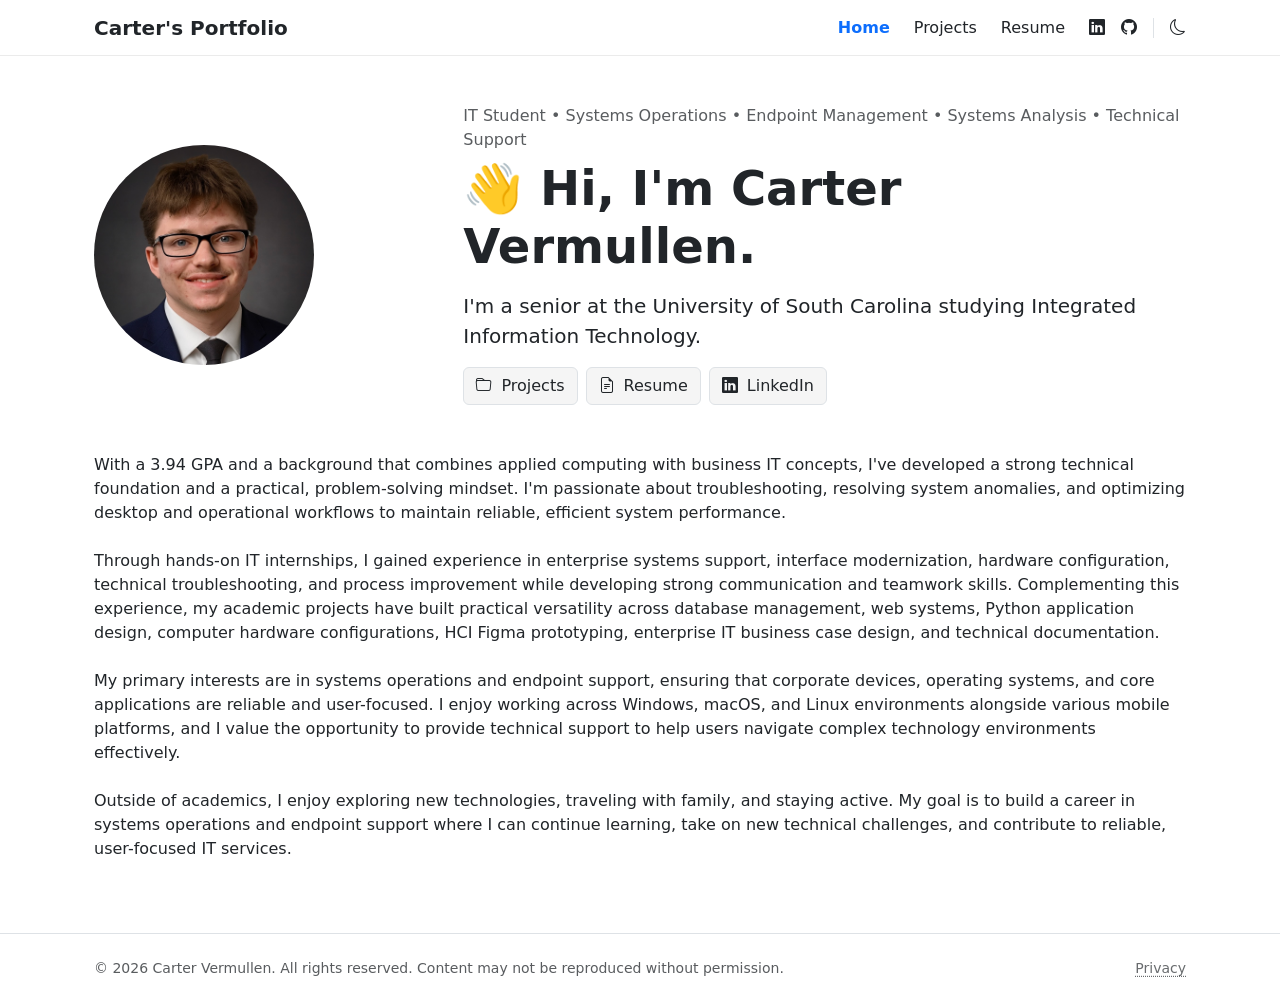
<file: index.html>
<!doctype html>
<html lang="en" data-bs-theme="auto">

<head>
    <meta charset="utf-8">
    <meta name="viewport" content="width=device-width, initial-scale=1">
    <title>Carter Vermullen | Portfolio</title>

    <script src="assets/js/theme-init.js"></script>

    <link href="https://cdn.jsdelivr.net/npm/bootstrap@5.3.8/dist/css/bootstrap.min.css" rel="stylesheet"
        integrity="sha384-sRIl4kxILFvY47J16cr9ZwB07vP4J8+LH7qKQnuqkuIAvNWLzeN8tE5YBujZqJLB" crossorigin="anonymous">
    <link rel="stylesheet" href="https://cdn.jsdelivr.net/npm/bootstrap-icons@1.13.1/font/bootstrap-icons.min.css">
    <link rel="icon" type="image/png" href="assets/img/favicon/favicon.png">
    <link rel="stylesheet" href="assets/css/styles.css">
</head>

<body>
    <nav class="navbar navbar-expand-lg sticky-top site-nav">
        <div class="container px-4">

            <a class="navbar-brand fw-semibold" href="./">Carter's Portfolio</a>

            <button class="navbar-toggler border-0 shadow-none" type="button" data-bs-toggle="collapse"
                data-bs-target="#nav" aria-controls="nav" aria-expanded="false" aria-label="Toggle navigation">
                <span class="toggler-bar top-bar"></span>
                <span class="toggler-bar middle-bar"></span>
                <span class="toggler-bar bottom-bar"></span>
            </button>

            <div class="collapse navbar-collapse" id="nav">
                <ul class="navbar-nav ms-auto align-items-lg-center gap-lg-2">
                    <li class="nav-item">
                        <a class="nav-link active" aria-current="page" href="./">Home</a>
                    </li>

                    <li class="nav-item">
                        <a class="nav-link" href="projects/">Projects</a>
                    </li>

                    <li class="nav-item">
                        <a class="nav-link" href="resume/">Resume</a>
                    </li>
                    <li class="nav-item ms-lg-2">
                        <div class="d-flex align-items-center gap-3">
                            <a class="nav-link px-0 py-2" href="https://www.linkedin.com/in/carter-vermullen"
                                target="_blank" rel="noreferrer">
                                <i class="bi bi-linkedin"></i>
                            </a>

                            <a class="nav-link px-0 py-2" href="https://github.com/vermullc" target="_blank"
                                rel="noreferrer">
                                <i class="bi bi-github"></i>
                            </a>

                            <span class="nav-divider"></span>

                            <a id="themeToggle" class="nav-link px-0 py-2" role="button" aria-label="Toggle theme">
                                <i id="themeIcon" class="bi bi-moon"></i>
                            </a>
                        </div>
                    </li>
                </ul>
            </div>

        </div>
    </nav>

    <main class="container px-4 py-4 py-lg-5">
        <section class="hero row align-items-center g-4 g-lg-3">
            <div class="col-lg-4 text-center text-lg-start mb-4 mb-lg-0">
                <div class="profile-wrap">
                    <img src="assets/img/headshot.png" alt="Portrait of Carter Vermullen" class="profile-photo">
                </div>
            </div>

            <div class="col-lg-8">
                <p class="eyebrow mb-2 text-muted">IT Student • Systems Operations • Endpoint Management • Systems
                    Analysis • Technical Support
                </p>
                <h1 class="display-5 fw-semibold mb-3">👋 Hi, I'm Carter Vermullen.</h1>
                <p class="lead mb-3">
                    I'm a senior at the University of South Carolina studying Integrated Information Technology.
                </p>

                <div class="hero-actions d-flex flex-wrap gap-2">
                    <a href="projects/" class="btn btn-neutral">
                        <i class="bi bi-folder me-1"></i> Projects
                    </a>

                    <a href="resume/" class="btn btn-neutral">
                        <i class="bi bi-file-earmark-text me-1"></i> Resume
                    </a>

                    <a href="https://www.linkedin.com/in/carter-vermullen" target="_blank" rel="noreferrer"
                        class="btn btn-neutral">
                        <i class="bi bi-linkedin me-1"></i> LinkedIn
                    </a>
                </div>
            </div>
        </section>

        <section class="mt-5">
            <div>
                <p class="mb-4">
                    With a 3.94 GPA and a background that combines applied computing with business IT concepts, I've
                    developed a strong technical foundation and a practical, problem-solving mindset. I'm passionate
                    about troubleshooting, resolving system anomalies, and optimizing desktop and operational workflows
                    to maintain reliable, efficient system performance.
                </p>

                <p class="mb-4">
                    Through hands-on IT internships, I gained experience in enterprise systems support, interface
                    modernization, hardware configuration, technical troubleshooting, and process improvement while
                    developing strong communication and teamwork skills. Complementing this experience, my academic
                    projects have built practical versatility across database management, web systems, Python
                    application design, computer hardware configurations, HCI Figma prototyping, enterprise IT business
                    case design, and technical documentation.
                </p>

                <p class="mb-4">
                    My primary interests are in systems operations and endpoint support, ensuring that corporate
                    devices, operating systems, and core applications are reliable and user-focused. I enjoy working
                    across Windows, macOS, and Linux environments alongside various mobile platforms, and I value the
                    opportunity to provide technical support to help users navigate complex technology environments
                    effectively.
                </p>

                <p class="mb-4">
                    Outside of academics, I enjoy exploring new technologies, traveling with family, and staying active.
                    My goal is to build a career in systems operations and endpoint support where I can continue
                    learning, take on new technical challenges, and contribute to reliable, user-focused IT services.
                </p>
        </section>
    </main>

    <footer class="py-4 border-top">
        <div class="container px-4">
            <div class="d-flex flex-column flex-md-row justify-content-between gap-2">
                <small class="text-muted">
                    © 2026 Carter Vermullen. All rights reserved. Content may not be reproduced without permission.
                </small>

                <small>
                    <a href="privacy/" class="footer-link">Privacy</a>
                </small>
            </div>
        </div>
    </footer>

    <script src="https://cdn.jsdelivr.net/npm/bootstrap@5.3.8/dist/js/bootstrap.bundle.min.js"
        integrity="sha384-FKyoEForCGlyvwx9Hj09JcYn3nv7wiPVlz7YYwJrWVcXK/BmnVDxM+D2scQbITxI"
        crossorigin="anonymous"></script>

    <script src="assets/js/theme-toggle.js"></script>
    <script src="assets/js/nav-blur.js"></script>
    <script src="assets/js/analytics.js"></script>
</body>

</html>
</file>
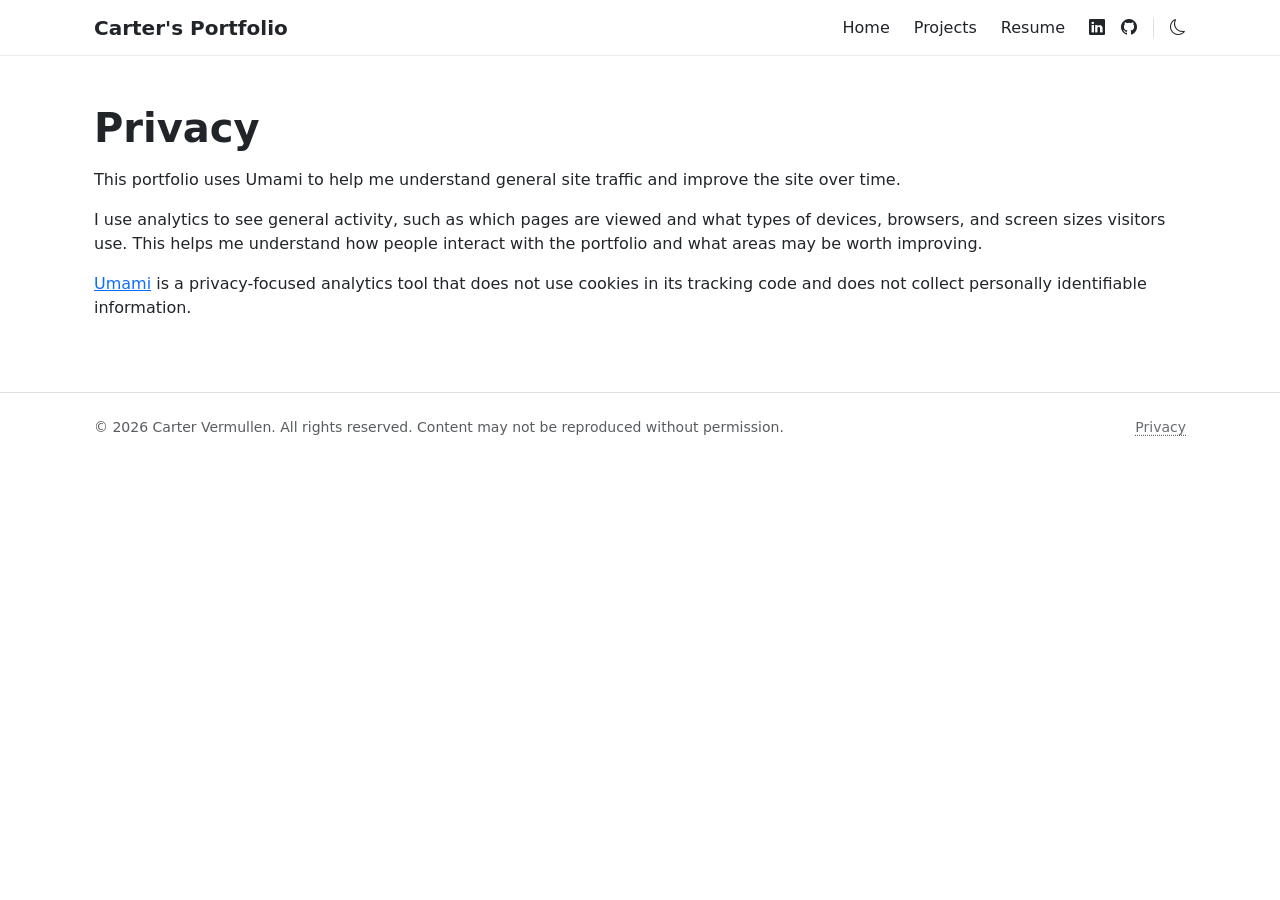
<file: privacy/index.html>
<!doctype html>
<html lang="en" data-bs-theme="auto">

<head>
    <meta charset="utf-8">
    <meta name="viewport" content="width=device-width, initial-scale=1">
    <title>Privacy | Carter Vermullen</title>

    <script src="../assets/js/theme-init.js"></script>

    <link href="https://cdn.jsdelivr.net/npm/bootstrap@5.3.8/dist/css/bootstrap.min.css" rel="stylesheet"
        integrity="sha384-sRIl4kxILFvY47J16cr9ZwB07vP4J8+LH7qKQnuqkuIAvNWLzeN8tE5YBujZqJLB" crossorigin="anonymous">
    <link rel="stylesheet" href="https://cdn.jsdelivr.net/npm/bootstrap-icons@1.13.1/font/bootstrap-icons.min.css">
    <link rel="icon" type="image/png" href="../assets/img/favicon/favicon.png">
    <link rel="stylesheet" href="../assets/css/styles.css">
</head>

<body>
    <nav class="navbar navbar-expand-lg sticky-top site-nav">
        <div class="container px-4">
            <a class="navbar-brand fw-semibold" href="../">Carter's Portfolio</a>

            <button class="navbar-toggler border-0 shadow-none" type="button" data-bs-toggle="collapse"
                data-bs-target="#nav" aria-controls="nav" aria-expanded="false" aria-label="Toggle navigation">
                <span class="toggler-bar top-bar"></span>
                <span class="toggler-bar middle-bar"></span>
                <span class="toggler-bar bottom-bar"></span>
            </button>

            <div class="collapse navbar-collapse" id="nav">
                <ul class="navbar-nav ms-auto align-items-lg-center gap-lg-2">
                    <li class="nav-item">
                        <a class="nav-link" href="../">Home</a>
                    </li>

                    <li class="nav-item">
                        <a class="nav-link" href="../projects/">Projects</a>
                    </li>

                    <li class="nav-item">
                        <a class="nav-link" href="../resume/">Resume</a>
                    </li>

                    <li class="nav-item ms-lg-2">
                        <div class="d-flex align-items-center gap-3">
                            <a class="nav-link px-0 py-2" href="https://www.linkedin.com/in/carter-vermullen"
                                target="_blank" rel="noreferrer">
                                <i class="bi bi-linkedin"></i>
                            </a>

                            <a class="nav-link px-0 py-2" href="https://github.com/vermullc" target="_blank"
                                rel="noreferrer">
                                <i class="bi bi-github"></i>
                            </a>

                            <span class="nav-divider"></span>

                            <a id="themeToggle" class="nav-link px-0 py-2" role="button" aria-label="Toggle theme">
                                <i id="themeIcon" class="bi bi-moon"></i>
                            </a>
                        </div>
                    </li>
                </ul>
            </div>
        </div>
    </nav>

    <main class="container px-4 py-4 py-lg-5">
        <section>
            <h1 class="display-6 fw-semibold mb-3">Privacy</h1>

            <p>
                This portfolio uses Umami to help me understand general site traffic and improve the site
                over time.
            </p>

            <p>
                I use analytics to see general activity, such as which pages are viewed and what types of devices,
                browsers, and screen sizes visitors use. This helps me understand how people interact with the
                portfolio and what areas may be worth improving.
            </p>

            <p class="mb-4">
                <a href="https://umami.is/" target="_blank" rel="noreferrer">Umami</a> is a privacy-focused analytics
                tool that does not use cookies in its tracking code and does not collect personally identifiable
                information.
            </p>
        </section>
    </main>

    <footer class="py-4 border-top">
        <div class="container px-4">
            <div class="d-flex flex-column flex-md-row justify-content-between gap-2">
                <small class="text-muted">
                    © 2026 Carter Vermullen. All rights reserved. Content may not be reproduced without permission.
                </small>

                <small>
                    <a href="./" class="footer-link">Privacy</a>
                </small>
            </div>
        </div>
    </footer>

    <script src="https://cdn.jsdelivr.net/npm/bootstrap@5.3.8/dist/js/bootstrap.bundle.min.js"
        integrity="sha384-FKyoEForCGlyvwx9Hj09JcYn3nv7wiPVlz7YYwJrWVcXK/BmnVDxM+D2scQbITxI"
        crossorigin="anonymous"></script>
    <script src="../assets/js/theme-toggle.js"></script>
    <script src="../assets/js/nav-blur.js"></script>
    <script src="../assets/js/analytics.js"></script>
</body>

</html>
</file>
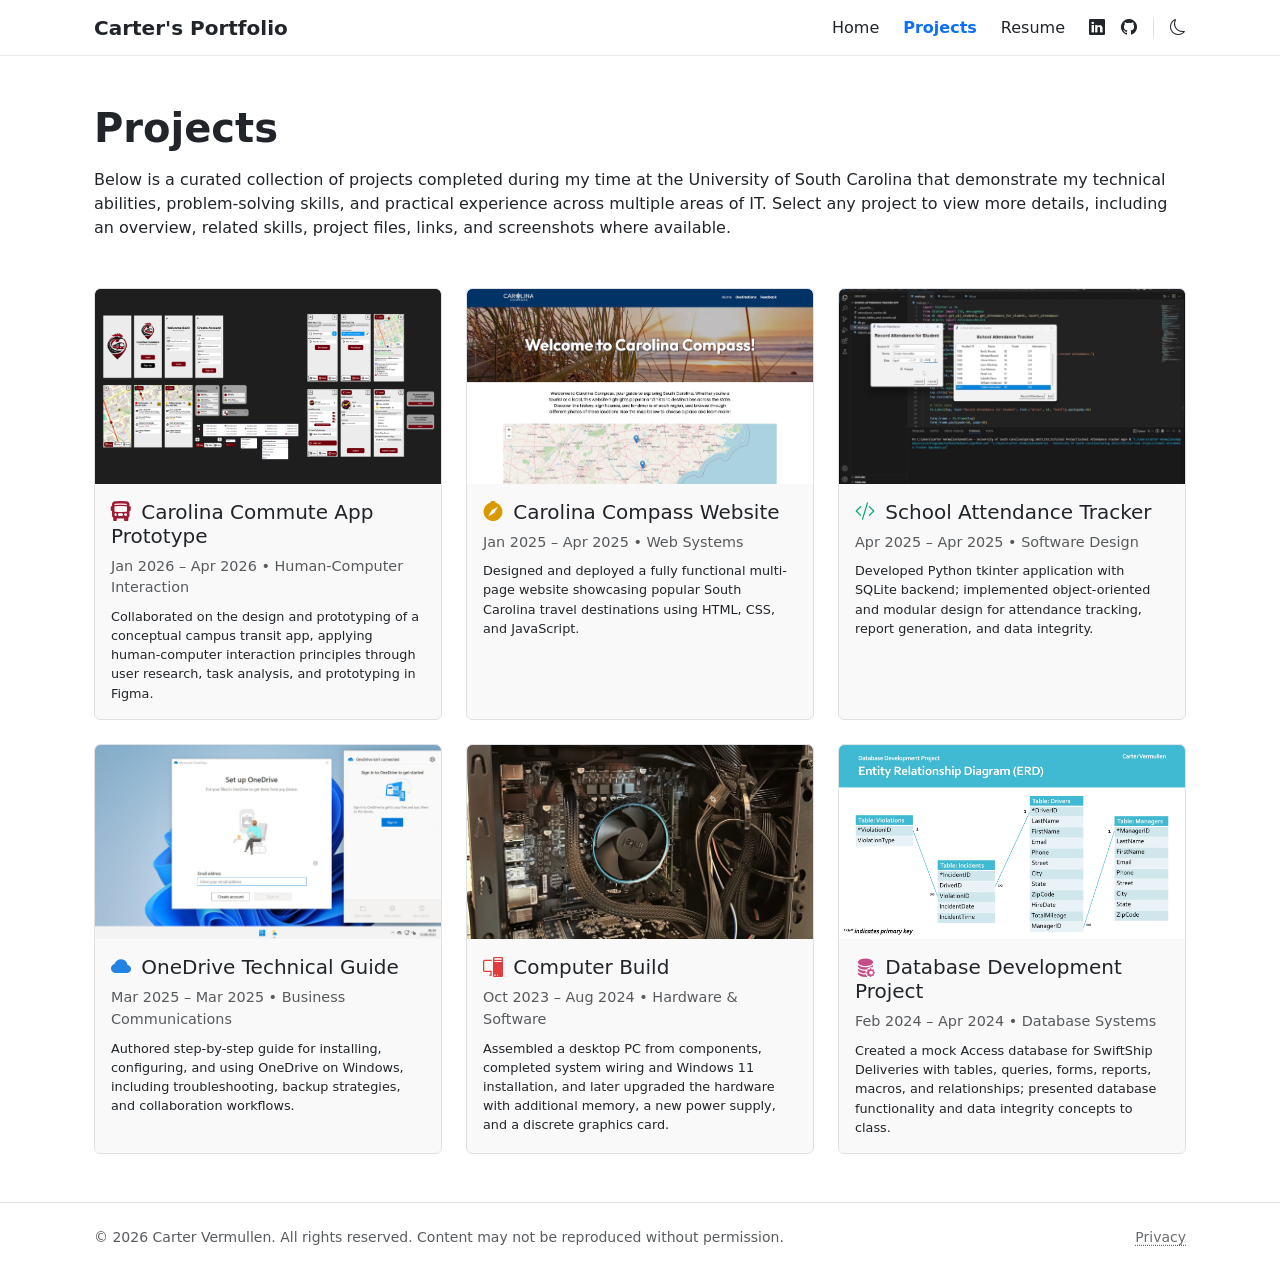
<file: projects/index.html>
<!doctype html>
<html lang="en" data-bs-theme="auto">

<head>
    <meta charset="utf-8">
    <meta name="viewport" content="width=device-width, initial-scale=1">
    <title>Projects | Carter Vermullen</title>

    <script src="../assets/js/theme-init.js"></script>

    <link href="https://cdn.jsdelivr.net/npm/bootstrap@5.3.8/dist/css/bootstrap.min.css" rel="stylesheet"
        integrity="sha384-sRIl4kxILFvY47J16cr9ZwB07vP4J8+LH7qKQnuqkuIAvNWLzeN8tE5YBujZqJLB" crossorigin="anonymous">
    <link rel="stylesheet" href="https://cdn.jsdelivr.net/npm/bootstrap-icons@1.13.1/font/bootstrap-icons.min.css">
    <link rel="icon" type="image/png" href="../assets/img/favicon/favicon.png">
    <link rel="stylesheet" href="../assets/css/styles.css">
</head>

<body>
    <nav class="navbar navbar-expand-lg sticky-top site-nav">
        <div class="container px-4">
            <a class="navbar-brand fw-semibold" href="../">Carter's Portfolio</a>

            <button class="navbar-toggler border-0 shadow-none" type="button" data-bs-toggle="collapse"
                data-bs-target="#nav" aria-controls="nav" aria-expanded="false" aria-label="Toggle navigation">
                <span class="toggler-bar top-bar"></span>
                <span class="toggler-bar middle-bar"></span>
                <span class="toggler-bar bottom-bar"></span>
            </button>

            <div class="collapse navbar-collapse" id="nav">
                <ul class="navbar-nav ms-auto align-items-lg-center gap-lg-2">
                    <li class="nav-item">
                        <a class="nav-link" href="../">Home</a>
                    </li>

                    <li class="nav-item">
                        <a class="nav-link active" aria-current="page" href="./">Projects</a>
                    </li>

                    <li class="nav-item">
                        <a class="nav-link" href="../resume/">Resume</a>
                    </li>
                    <li class="nav-item ms-lg-2">
                        <div class="d-flex align-items-center gap-3">
                            <a class="nav-link px-0 py-2" href="https://www.linkedin.com/in/carter-vermullen"
                                target="_blank" rel="noreferrer">
                                <i class="bi bi-linkedin"></i>
                            </a>

                            <a class="nav-link px-0 py-2" href="https://github.com/vermullc" target="_blank"
                                rel="noreferrer">
                                <i class="bi bi-github"></i>
                            </a>

                            <span class="nav-divider"></span>

                            <a id="themeToggle" class="nav-link px-0 py-2" role="button" aria-label="Toggle theme">
                                <i id="themeIcon" class="bi bi-moon"></i>
                            </a>
                        </div>
                    </li>
                </ul>
            </div>
        </div>
    </nav>

    <main class="container px-4 py-4 py-lg-5">
        <section class="mb-5">
            <h1 class="display-6 fw-semibold mb-3">Projects</h1>

            <p class="mb-0">
                Below is a curated collection of projects completed during my time at the University of South Carolina
                that demonstrate my technical abilities, problem-solving skills, and practical experience across
                multiple areas of IT. Select any project to view more details, including an overview, related skills,
                project files, links, and screenshots where available.
            </p>
        </section>

        <section>
            <div class="row g-4 row-cols-1 row-cols-md-2 row-cols-lg-3">

                <div class="col">
                    <a href="carolina-commute-app-prototype/" class="project-card-link">
                        <article class="card h-100 project-card">
                            <img src="../assets/img/project-thumbs/carolina-commute-app-prototype.jpeg"
                                class="card-img-top project-card-img"
                                alt="Carolina Commute High-Fidelity Prototype screenshot">
                            <div class="card-body">
                                <h2 class="h5 card-title mb-2">
                                    <i class="bi bi-bus-front-fill me-1 project-icon"
                                        style="--project-icon-color: #9E1B32; --project-icon-color-dark: #E0435A;"></i>
                                    Carolina Commute App Prototype
                                </h2>
                                <p class="project-meta mb-2">Jan 2026 – Apr 2026 • Human-Computer Interaction</p>
                                <p class="card-text mb-0">
                                    Collaborated on the design and prototyping of a conceptual campus transit app,
                                    applying human-computer interaction principles through user research, task analysis,
                                    and prototyping in Figma.
                                </p>
                            </div>
                        </article>
                    </a>
                </div>

                <div class="col">
                    <a href="carolina-compass-website/" class="project-card-link">
                        <article class="card h-100 project-card">
                            <img src="../assets/img/project-thumbs/carolina-compass-website.jpeg"
                                class="card-img-top project-card-img" alt="Carolina Compass website screenshot">
                            <div class="card-body">
                                <h2 class="h5 card-title mb-2">
                                    <i class="bi bi-compass-fill me-1 project-icon"
                                        style="--project-icon-color: #D99A00; --project-icon-color-dark: #F5B841;"></i>
                                    Carolina Compass Website
                                </h2>
                                <p class="project-meta mb-2">Jan 2025 – Apr 2025 • Web Systems</p>
                                <p class="card-text mb-0">
                                    Designed and deployed a fully functional multi-page website showcasing popular South
                                    Carolina travel destinations using HTML, CSS, and JavaScript.
                                </p>
                            </div>
                        </article>
                    </a>
                </div>

                <div class="col">
                    <a href="school-attendance-tracker/" class="project-card-link">
                        <article class="card h-100 project-card">
                            <img src="../assets/img/project-thumbs/school-attendance-tracker.jpeg"
                                class="card-img-top project-card-img"
                                alt="School attendance tracker application screenshot">
                            <div class="card-body">
                                <h2 class="h5 card-title mb-2">
                                    <i class="bi bi-code-slash me-1 project-icon"
                                        style="--project-icon-color: #00A86B; --project-icon-color-dark: #19C37D;"></i>
                                    School Attendance Tracker
                                </h2>
                                <p class="project-meta mb-2">Apr 2025 – Apr 2025 • Software Design</p>
                                <p class="card-text mb-0">
                                    Developed Python tkinter application with SQLite backend; implemented
                                    object-oriented and modular design for attendance tracking, report generation, and
                                    data integrity.
                                </p>
                            </div>
                        </article>
                    </a>
                </div>

                <div class="col">
                    <a href="onedrive-technical-guide/" class="project-card-link">
                        <article class="card h-100 project-card">
                            <img src="../assets/img/project-thumbs/onedrive-technical-guide.jpeg"
                                class="card-img-top project-card-img" alt="OneDrive technical guide screenshot">
                            <div class="card-body">
                                <h2 class="h5 card-title mb-2">
                                    <i class="bi bi-cloud-fill me-1 project-icon"
                                        style="--project-icon-color: #2383E2; --project-icon-color-dark: #4EA3F1;"></i>
                                    OneDrive Technical Guide
                                </h2>
                                <p class="project-meta mb-2">Mar 2025 – Mar 2025 • Business Communications</p>
                                <p class="card-text mb-0">
                                    Authored step-by-step guide for installing, configuring, and using OneDrive on
                                    Windows, including troubleshooting, backup strategies, and collaboration workflows.
                                </p>
                            </div>
                        </article>
                    </a>
                </div>

                <div class="col">
                    <a href="computer-build/" class="project-card-link">
                        <article class="card h-100 project-card">
                            <img src="../assets/img/project-thumbs/computer-build.jpeg"
                                class="card-img-top project-card-img" alt="Computer build photo">
                            <div class="card-body">
                                <h2 class="h5 card-title mb-2">
                                    <i class="bi bi-pc-display me-1 project-icon"
                                        style="--project-icon-color: #E03E3E; --project-icon-color-dark: #FF6B6B;"></i>
                                    Computer Build
                                </h2>
                                <p class="project-meta mb-2">Oct 2023 – Aug 2024 • Hardware &amp; Software</p>
                                <p class="card-text mb-0">
                                    Assembled a desktop PC from components, completed system wiring and Windows 11
                                    installation, and later upgraded the hardware with additional memory, a new power
                                    supply, and a discrete graphics card.
                                </p>
                            </div>
                        </article>
                    </a>
                </div>

                <div class="col">
                    <a href="database-development-project/" class="project-card-link">
                        <article class="card h-100 project-card">
                            <img src="../assets/img/project-thumbs/database-development-project.jpeg"
                                class="card-img-top project-card-img" alt="Database development project ERD screenshot">
                            <div class="card-body">
                                <h2 class="h5 card-title mb-2">
                                    <i class="bi bi-database-fill-gear me-1 project-icon"
                                        style="--project-icon-color: #C84C8A; --project-icon-color-dark: #E255A1;"></i>
                                    Database Development Project
                                </h2>
                                <p class="project-meta mb-2">Feb 2024 – Apr 2024 • Database Systems</p>
                                <p class="card-text mb-0">
                                    Created a mock Access database for SwiftShip Deliveries with tables, queries, forms,
                                    reports, macros, and relationships; presented database functionality and data
                                    integrity concepts to class.
                                </p>
                            </div>
                        </article>
                    </a>
                </div>

            </div>
        </section>
    </main>

    <footer class="py-4 border-top">
        <div class="container px-4">
            <div class="d-flex flex-column flex-md-row justify-content-between gap-2">
                <small class="text-muted">
                    © 2026 Carter Vermullen. All rights reserved. Content may not be reproduced without permission.
                </small>

                <small>
                    <a href="../privacy/" class="footer-link">Privacy</a>
                </small>
            </div>
        </div>
    </footer>

    <script src="https://cdn.jsdelivr.net/npm/bootstrap@5.3.8/dist/js/bootstrap.bundle.min.js"
        integrity="sha384-FKyoEForCGlyvwx9Hj09JcYn3nv7wiPVlz7YYwJrWVcXK/BmnVDxM+D2scQbITxI"
        crossorigin="anonymous"></script>

    <script src="../assets/js/theme-toggle.js"></script>
    <script src="../assets/js/nav-blur.js"></script>
    <script src="../assets/js/analytics.js"></script>
</body>

</html>
</file>
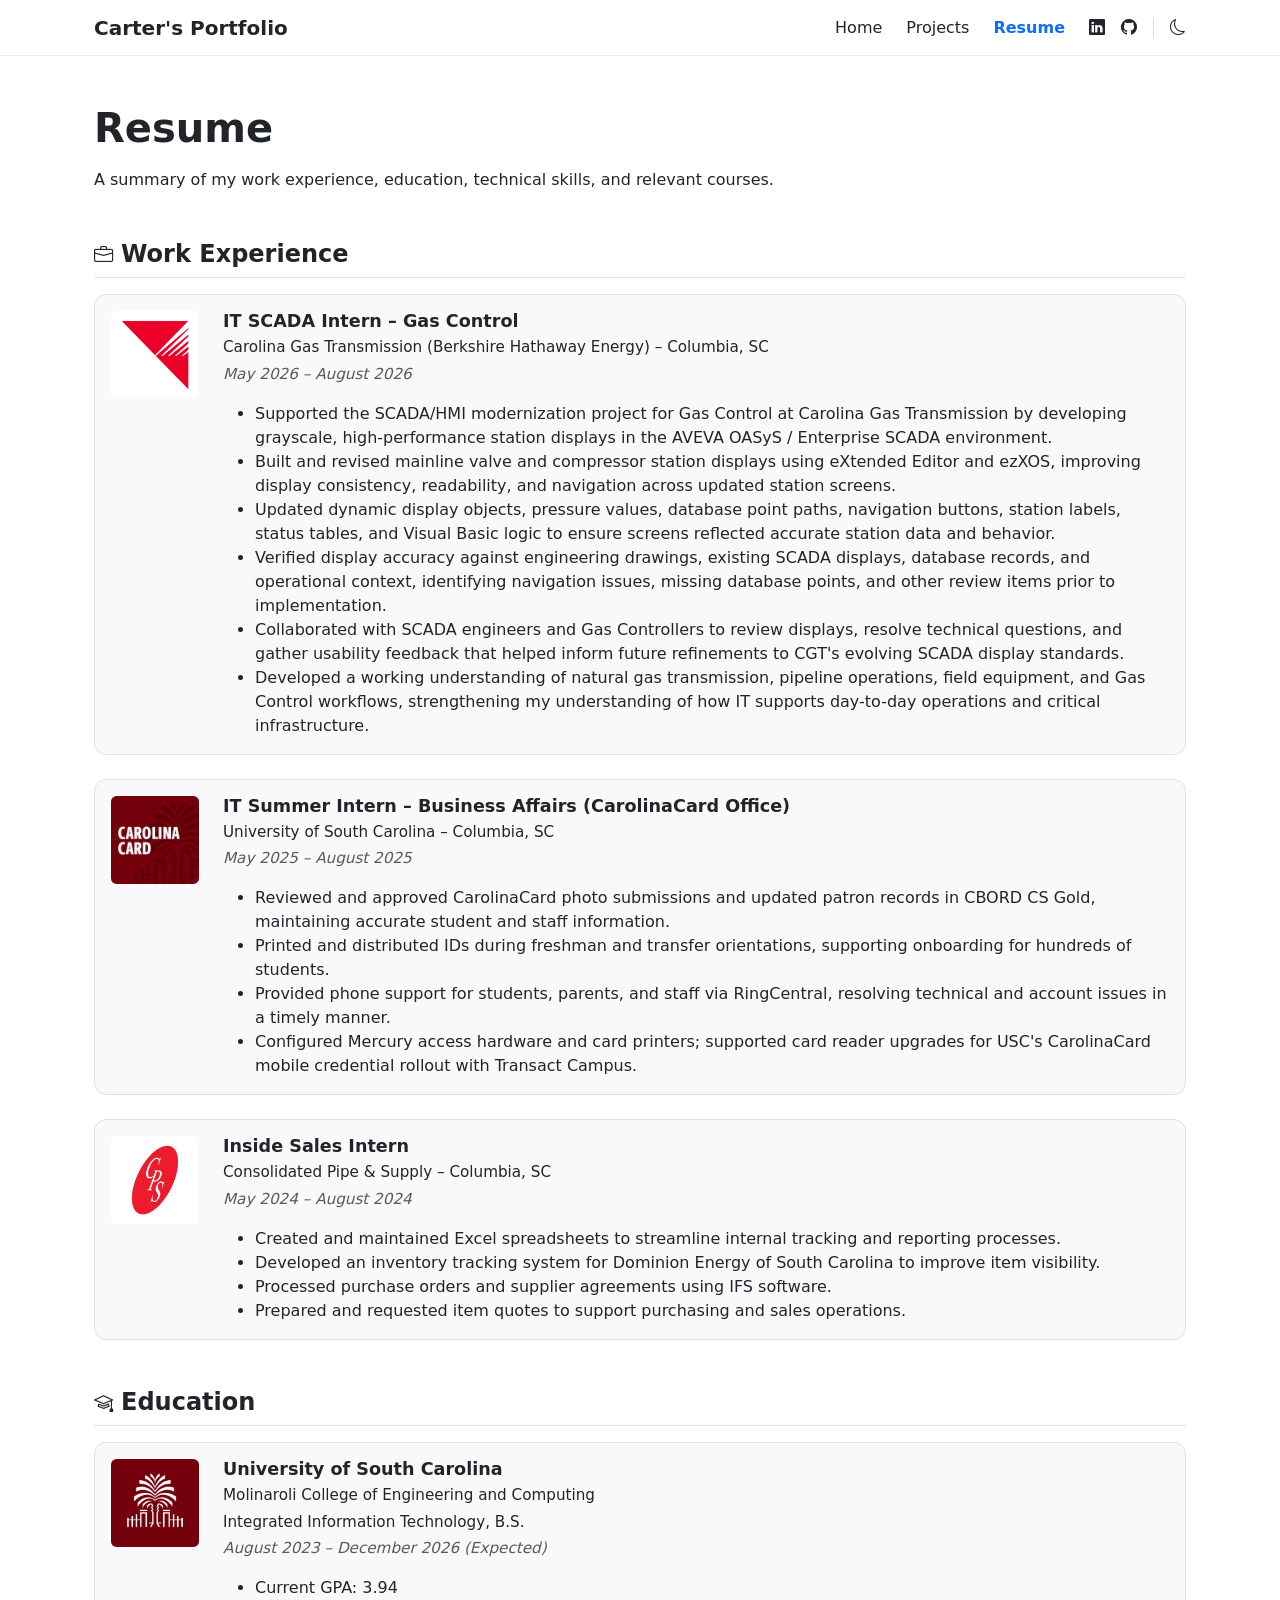
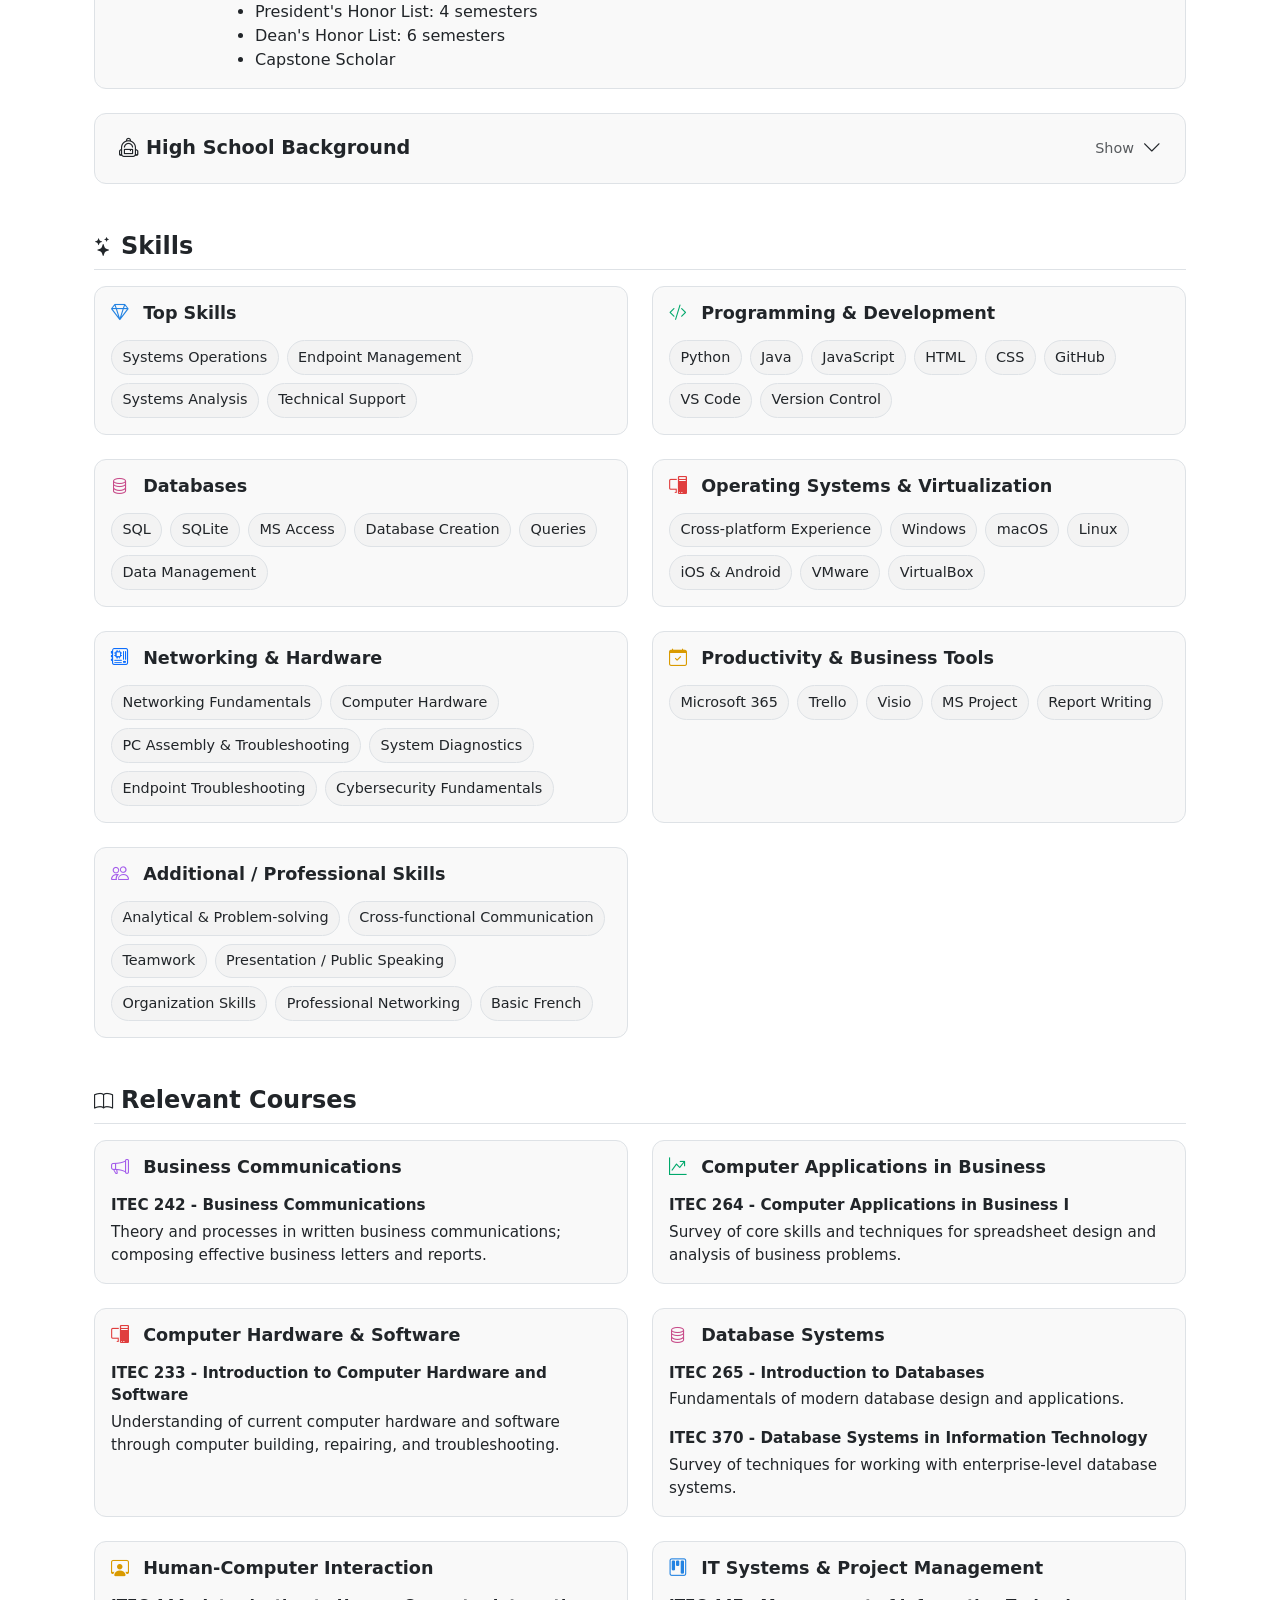
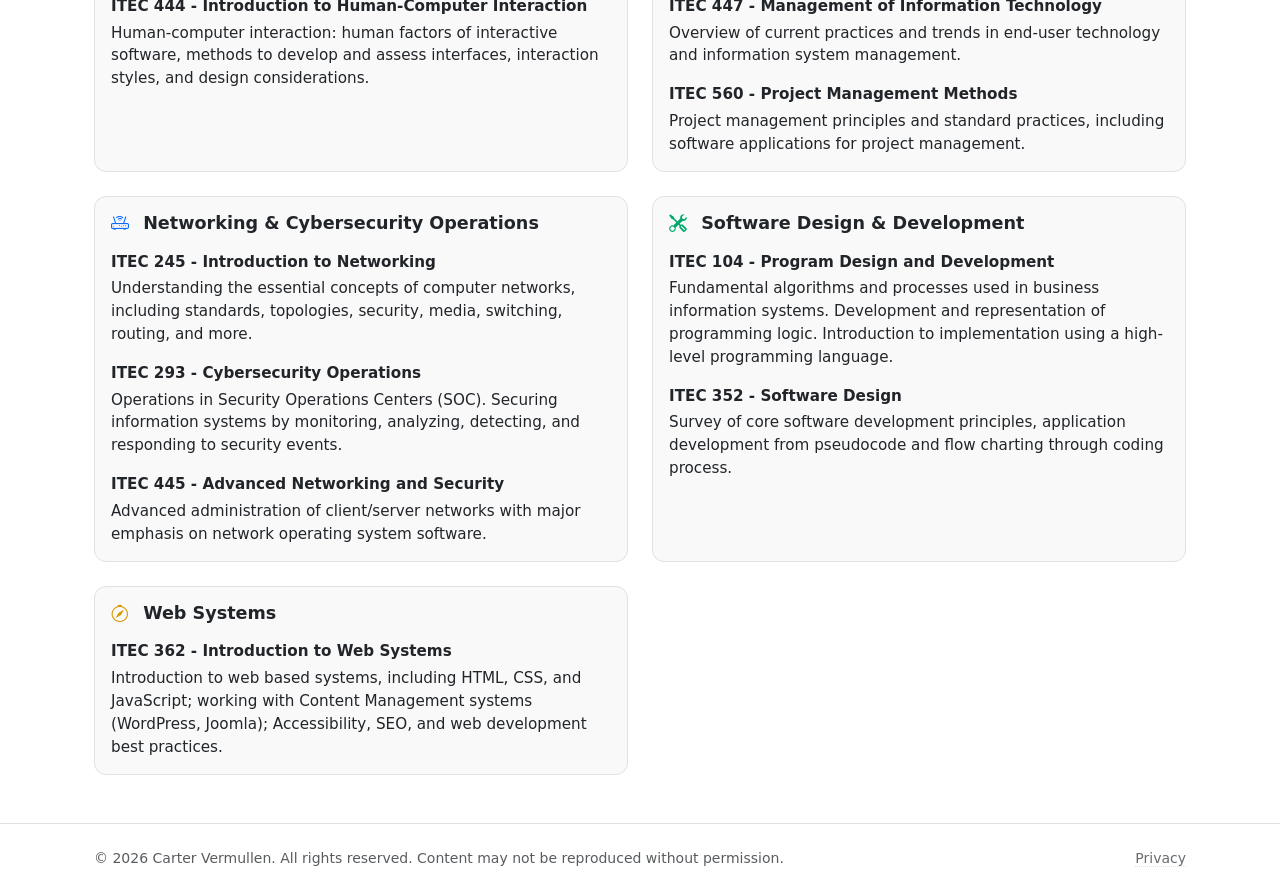
<file: resume/index.html>
<!doctype html>
<html lang="en" data-bs-theme="auto">

<head>
    <meta charset="utf-8">
    <meta name="viewport" content="width=device-width, initial-scale=1">
    <title>Resume | Carter Vermullen</title>

    <script src="../assets/js/theme-init.js"></script>

    <link href="https://cdn.jsdelivr.net/npm/bootstrap@5.3.8/dist/css/bootstrap.min.css" rel="stylesheet"
        integrity="sha384-sRIl4kxILFvY47J16cr9ZwB07vP4J8+LH7qKQnuqkuIAvNWLzeN8tE5YBujZqJLB" crossorigin="anonymous">
    <link rel="stylesheet" href="https://cdn.jsdelivr.net/npm/bootstrap-icons@1.13.1/font/bootstrap-icons.min.css">
    <link rel="icon" type="image/png" href="../assets/img/favicon/favicon.png">
    <link rel="stylesheet" href="../assets/css/styles.css">
</head>

<body class="resume-page">
    <nav class="navbar navbar-expand-lg sticky-top site-nav">
        <div class="container px-4">
            <a class="navbar-brand fw-semibold" href="../">Carter's Portfolio</a>

            <button class="navbar-toggler border-0 shadow-none" type="button" data-bs-toggle="collapse"
                data-bs-target="#nav" aria-controls="nav" aria-expanded="false" aria-label="Toggle navigation">
                <span class="toggler-bar top-bar"></span>
                <span class="toggler-bar middle-bar"></span>
                <span class="toggler-bar bottom-bar"></span>
            </button>

            <div class="collapse navbar-collapse" id="nav">
                <ul class="navbar-nav ms-auto align-items-lg-center gap-lg-2">
                    <li class="nav-item">
                        <a class="nav-link" href="../">Home</a>
                    </li>

                    <li class="nav-item">
                        <a class="nav-link" href="../projects/">Projects</a>
                    </li>

                    <li class="nav-item">
                        <a class="nav-link active" aria-current="page" href="./">Resume</a>
                    </li>

                    <li class="nav-item ms-lg-2">
                        <div class="d-flex align-items-center gap-3">
                            <a class="nav-link px-0 py-2" href="https://www.linkedin.com/in/carter-vermullen"
                                target="_blank" rel="noreferrer">
                                <i class="bi bi-linkedin"></i>
                            </a>

                            <a class="nav-link px-0 py-2" href="https://github.com/vermullc" target="_blank"
                                rel="noreferrer">
                                <i class="bi bi-github"></i>
                            </a>

                            <span class="nav-divider"></span>

                            <a id="themeToggle" class="nav-link px-0 py-2" role="button" aria-label="Toggle theme">
                                <i id="themeIcon" class="bi bi-moon"></i>
                            </a>
                        </div>
                    </li>
                </ul>
            </div>
        </div>
    </nav>

    <main class="container px-4 py-4 py-lg-5">
        <section class="mb-5">
            <h1 class="display-6 fw-semibold mb-3">Resume</h1>

            <p class="mb-0">
                A summary of my work experience, education, technical skills, and relevant courses.
            </p>
        </section>

        <section class="project-section">
            <h2><i class="bi bi-briefcase me-2 section-heading-icon"></i>Work Experience</h2>

            <div class="project-media-card mb-4">
                <div class="row g-4 align-items-start">
                    <div class="col-md-auto">
                        <img src="../assets/img/resume/cgt-logomark.png" alt="Carolina Gas Transmission logo"
                            class="resume-logo">
                    </div>

                    <div class="col">
                        <h3 class="h5 fw-semibold mb-1">IT SCADA Intern – Gas Control</h3>
                        <p class="mb-1">Carolina Gas Transmission (Berkshire Hathaway Energy) – Columbia, SC</p>
                        <p class="project-meta mb-3 fst-italic">May 2026 – August 2026</p>

                        <ul class="mb-0">
                            <li>
                                Supported the SCADA/HMI modernization project for Gas Control at Carolina Gas
                                Transmission by developing grayscale, high-performance station displays in the AVEVA
                                OASyS / Enterprise SCADA environment.
                            </li>
                            <li>
                                Built and revised mainline valve and compressor station displays using eXtended Editor
                                and ezXOS, improving display consistency, readability, and navigation across updated
                                station screens.
                            </li>
                            <li>
                                Updated dynamic display objects, pressure values, database point paths, navigation
                                buttons, station labels, status tables, and Visual Basic logic to ensure screens
                                reflected accurate station data and behavior.
                            </li>
                            <li>
                                Verified display accuracy against engineering drawings, existing SCADA displays,
                                database records, and operational context, identifying navigation issues, missing
                                database points, and other review items prior to implementation.
                            </li>
                            <li>
                                Collaborated with SCADA engineers and Gas Controllers to review displays, resolve
                                technical questions, and gather usability feedback that helped inform future refinements
                                to CGT's evolving SCADA display standards.
                            </li>
                            <li>
                                Developed a working understanding of natural gas transmission, pipeline operations,
                                field equipment, and Gas Control workflows, strengthening my understanding of how IT
                                supports day-to-day operations and critical infrastructure.
                            </li>
                        </ul>
                    </div>
                </div>
            </div>

            <div class="project-media-card mb-4">
                <div class="row g-4 align-items-start">
                    <div class="col-md-auto">
                        <img src="../assets/img/resume/carolinacard-logo.jpg" alt="CarolinaCard logo"
                            class="resume-logo">
                    </div>

                    <div class="col">
                        <h3 class="h5 fw-semibold mb-1">IT Summer Intern – Business Affairs (CarolinaCard Office)</h3>
                        <p class="mb-1">University of South Carolina – Columbia, SC</p>
                        <p class="project-meta mb-3 fst-italic">May 2025 – August 2025</p>

                        <ul class="mb-0">
                            <li>
                                Reviewed and approved CarolinaCard photo submissions and updated patron records in CBORD
                                CS Gold, maintaining accurate student and staff information.
                            </li>
                            <li>
                                Printed and distributed IDs during freshman and transfer orientations, supporting
                                onboarding for hundreds of students.
                            </li>
                            <li>
                                Provided phone support for students, parents, and staff via RingCentral, resolving
                                technical and account issues in a timely manner.
                            </li>
                            <li>
                                Configured Mercury access hardware and card printers; supported card reader upgrades for
                                USC's CarolinaCard mobile credential rollout with Transact Campus.
                            </li>
                        </ul>
                    </div>
                </div>
            </div>

            <div class="project-media-card">
                <div class="row g-4 align-items-start">
                    <div class="col-md-auto">
                        <img src="../assets/img/resume/cps-logo.png" alt="Consolidated Pipe & Supply logo"
                            class="resume-logo">
                    </div>

                    <div class="col">
                        <h3 class="h5 fw-semibold mb-1">Inside Sales Intern</h3>
                        <p class="mb-1">Consolidated Pipe &amp; Supply – Columbia, SC</p>
                        <p class="project-meta mb-3 fst-italic">May 2024 – August 2024</p>

                        <ul class="mb-0">
                            <li>
                                Created and maintained Excel spreadsheets to streamline internal tracking and reporting
                                processes.
                            </li>
                            <li>
                                Developed an inventory tracking system for Dominion Energy of South Carolina to improve
                                item visibility.
                            </li>
                            <li>
                                Processed purchase orders and supplier agreements using IFS software.
                            </li>
                            <li>
                                Prepared and requested item quotes to support purchasing and sales operations.
                            </li>
                        </ul>
                    </div>
                </div>
            </div>
        </section>

        <section class="project-section">
            <h2><i class="bi bi-mortarboard me-2 section-heading-icon"></i>Education</h2>

            <div class="project-media-card mb-4">
                <div class="row g-4 align-items-start">
                    <div class="col-md-auto">
                        <img src="../assets/img/resume/usc-logo.png" alt="University of South Carolina logo"
                            class="resume-logo">
                    </div>

                    <div class="col">
                        <h3 class="h5 fw-semibold mb-1">University of South Carolina</h3>
                        <p class="mb-1">Molinaroli College of Engineering and Computing</p>
                        <p class="mb-1">Integrated Information Technology, B.S.</p>
                        <p class="project-meta mb-3 fst-italic">August 2023 – December 2026 (Expected)</p>

                        <ul class="mb-0">
                            <li>Current GPA: 3.94</li>
                            <li>President's Honor List: 4 semesters</li>
                            <li>Dean's Honor List: 6 semesters</li>
                            <li>Capstone Scholar</li>
                        </ul>
                    </div>
                </div>
            </div>

            <button class="additional-toggle" type="button" data-bs-toggle="collapse"
                data-bs-target="#additionalBackground" aria-expanded="false" aria-controls="additionalBackground">
                <span><i class="bi bi-backpack2 me-2"></i>High School Background</span>
                <span class="toggle-state">
                    <span class="toggle-label">Show</span>
                    <i class="bi bi-chevron-down"></i>
                </span>
            </button>

            <div class="collapse mt-4" id="additionalBackground">
                <div class="project-media-card mb-4">
                    <div class="row g-4 align-items-start">
                        <div class="col-md-auto">
                            <img src="../assets/img/resume/lhs-logo.png" alt="Lexington High School logo"
                                class="resume-logo">
                        </div>

                        <div class="col">
                            <h3 class="h5 fw-semibold mb-1">Lexington High School</h3>
                            <p class="mb-1">High School Diploma</p>
                            <p class="project-meta mb-3 fst-italic">August 2019 – June 2023</p>

                            <ul class="mb-0">
                                <li>Honors Graduate</li>
                                <li>Career and Technology Education Completer</li>
                                <li>Seals of Distinction: College-Ready, Career-Ready, STEM-Specialization</li>
                                <li>Lexington Technology Center Student of the Month: IT Fundamentals, IBA,
                                    Networking</li>
                                <li>Class Rank: 53/495</li>
                                <li>Weighted GPA: 4.849</li>
                            </ul>
                        </div>
                    </div>
                </div>

                <div class="project-media-card">
                    <div class="row g-4 align-items-start">
                        <div class="col-md-auto">
                            <img src="../assets/img/resume/nhs-logo.jpg" alt="National Honor Society logo"
                                class="resume-logo">
                        </div>

                        <div class="col">
                            <h3 class="h5 fw-semibold mb-1">National Honor Society Member – Lexington High School
                            </h3>
                            <p class="project-meta mb-3 fst-italic">August 2022 – June 2023</p>

                            <p>
                                Contributed over 20 hours of community service through local and school-based
                                initiatives supporting Mission Lexington, Ronald McDonald House, Nancy K. Perry
                                Children's Shelter, and the American Cancer Society. Participated in food and
                                holiday drives, campus beautification projects, and Adopt-A-Highway cleanups.
                                Supported Relay for Life by selling and decorating luminaries to honor cancer
                                survivors and raise funds for research and patient support. Also promoted campus
                                positivity by assembling mood boosters and writing appreciation cards for teachers,
                                demonstrating leadership, compassion, and dedication to community service.
                            </p>

                            <p class="mb-0">
                                As a member of the National Honor Society, recognized by the National Association of
                                Secondary School Principals (NASSP), I upheld the four pillars of scholarship,
                                service, leadership, and character. Being part of NHS strengthened my commitment to
                                academic excellence and inspired me to continue giving back to my community beyond
                                high school through volunteering, donating to those in need, and offering help
                                wherever it's needed.
                            </p>
                        </div>
                    </div>
                </div>
            </div>
        </section>

        <section class="project-section">
            <h2><i class="bi bi-stars me-2 section-heading-icon"></i>Skills</h2>

            <div class="row g-4 row-cols-1 row-cols-lg-2">
                <div class="col">
                    <article class="project-media-card h-100">
                        <h3>
                            <i class="bi bi-gem me-2 resume-card-icon"
                                style="--project-icon-color: #2383E2; --project-icon-color-dark: #4EA3F1;"></i>
                            Top Skills
                        </h3>
                        <div class="d-flex flex-wrap gap-2">
                            <span class="skill-pill">Systems Operations</span>
                            <span class="skill-pill">Endpoint Management</span>
                            <span class="skill-pill">Systems Analysis</span>
                            <span class="skill-pill">Technical Support</span>
                        </div>
                    </article>
                </div>

                <div class="col">
                    <article class="project-media-card h-100">
                        <h3>
                            <i class="bi bi-code-slash me-2 resume-card-icon"
                                style="--project-icon-color: #00A86B; --project-icon-color-dark: #19C37D;"></i>
                            Programming &amp; Development
                        </h3>
                        <div class="d-flex flex-wrap gap-2">
                            <span class="skill-pill">Python</span>
                            <span class="skill-pill">Java</span>
                            <span class="skill-pill">JavaScript</span>
                            <span class="skill-pill">HTML</span>
                            <span class="skill-pill">CSS</span>
                            <span class="skill-pill">GitHub</span>
                            <span class="skill-pill">VS Code</span>
                            <span class="skill-pill">Version Control</span>
                        </div>
                    </article>
                </div>

                <div class="col">
                    <article class="project-media-card h-100">
                        <h3>
                            <i class="bi bi-database me-2 resume-card-icon"
                                style="--project-icon-color: #C84C8A; --project-icon-color-dark: #E255A1;"></i>
                            Databases
                        </h3>
                        <div class="d-flex flex-wrap gap-2">
                            <span class="skill-pill">SQL</span>
                            <span class="skill-pill">SQLite</span>
                            <span class="skill-pill">MS Access</span>
                            <span class="skill-pill">Database Creation</span>
                            <span class="skill-pill">Queries</span>
                            <span class="skill-pill">Data Management</span>
                        </div>
                    </article>
                </div>

                <div class="col">
                    <article class="project-media-card h-100">
                        <h3>
                            <i class="bi bi-pc-display me-2 resume-card-icon"
                                style="--project-icon-color: #E03E3E; --project-icon-color-dark: #FF6B6B;"></i>
                            Operating Systems &amp; Virtualization
                        </h3>
                        <div class="d-flex flex-wrap gap-2">
                            <span class="skill-pill">Cross-platform Experience</span>
                            <span class="skill-pill">Windows</span>
                            <span class="skill-pill">macOS</span>
                            <span class="skill-pill">Linux</span>
                            <span class="skill-pill">iOS &amp; Android</span>
                            <span class="skill-pill">VMware</span>
                            <span class="skill-pill">VirtualBox</span>
                        </div>
                    </article>
                </div>

                <div class="col">
                    <article class="project-media-card h-100">
                        <h3>
                            <i class="bi bi-motherboard me-2 resume-card-icon"
                                style="--project-icon-color: #0d6efd; --project-icon-color-dark: #6ea8fe;"></i>
                            Networking &amp; Hardware
                        </h3>
                        <div class="d-flex flex-wrap gap-2">
                            <span class="skill-pill">Networking Fundamentals</span>
                            <span class="skill-pill">Computer Hardware</span>
                            <span class="skill-pill">PC Assembly &amp; Troubleshooting</span>
                            <span class="skill-pill">System Diagnostics</span>
                            <span class="skill-pill">Endpoint Troubleshooting</span>
                            <span class="skill-pill">Cybersecurity Fundamentals</span>
                        </div>
                    </article>
                </div>

                <div class="col">
                    <article class="project-media-card h-100">
                        <h3>
                            <i class="bi bi-calendar-check me-2 resume-card-icon"
                                style="--project-icon-color: #D99A00; --project-icon-color-dark: #F5B841;"></i>
                            Productivity &amp; Business Tools
                        </h3>
                        <div class="d-flex flex-wrap gap-2">
                            <span class="skill-pill">Microsoft 365</span>
                            <span class="skill-pill">Trello</span>
                            <span class="skill-pill">Visio</span>
                            <span class="skill-pill">MS Project</span>
                            <span class="skill-pill">Report Writing</span>
                        </div>
                    </article>
                </div>

                <div class="col">
                    <article class="project-media-card h-100">
                        <h3>
                            <i class="bi bi-people me-2 resume-card-icon"
                                style="--project-icon-color: #A45DEB; --project-icon-color-dark: #C89BFF;"></i>
                            Additional / Professional Skills
                        </h3>
                        <div class="d-flex flex-wrap gap-2">
                            <span class="skill-pill">Analytical &amp; Problem-solving</span>
                            <span class="skill-pill">Cross-functional Communication</span>
                            <span class="skill-pill">Teamwork</span>
                            <span class="skill-pill">Presentation / Public Speaking</span>
                            <span class="skill-pill">Organization Skills</span>
                            <span class="skill-pill">Professional Networking</span>
                            <span class="skill-pill">Basic French</span>
                        </div>
                    </article>
                </div>
            </div>
        </section>

        <section class="project-section">
            <h2><i class="bi bi-book me-2 section-heading-icon"></i>Relevant Courses</h2>

            <div class="row g-4 row-cols-1 row-cols-lg-2">
                <div class="col">
                    <article class="project-media-card h-100">
                        <h3>
                            <i class="bi bi-megaphone me-2 resume-card-icon"
                                style="--project-icon-color: #A45DEB; --project-icon-color-dark: #C89BFF;"></i>
                            Business Communications
                        </h3>
                        <p class="mb-1 fw-semibold">ITEC 242 - Business Communications</p>
                        <p class="mb-0">
                            Theory and processes in written business communications; composing effective business
                            letters and reports.
                        </p>
                    </article>
                </div>

                <div class="col">
                    <article class="project-media-card h-100">
                        <h3>
                            <i class="bi bi-graph-up-arrow me-2 resume-card-icon"
                                style="--project-icon-color: #00A86B; --project-icon-color-dark: #19C37D;"></i>
                            Computer Applications in Business
                        </h3>
                        <p class="mb-1 fw-semibold">ITEC 264 - Computer Applications in Business I</p>
                        <p class="mb-0">
                            Survey of core skills and techniques for spreadsheet design and analysis of business
                            problems.
                        </p>
                    </article>
                </div>

                <div class="col">
                    <article class="project-media-card h-100">
                        <h3>
                            <i class="bi bi-pc-display me-2 resume-card-icon"
                                style="--project-icon-color: #E03E3E; --project-icon-color-dark: #FF6B6B;"></i>
                            Computer Hardware &amp; Software
                        </h3>
                        <p class="mb-1 fw-semibold">ITEC 233 - Introduction to Computer Hardware and Software</p>
                        <p class="mb-0">
                            Understanding of current computer hardware and software through computer building,
                            repairing, and troubleshooting.
                        </p>
                    </article>
                </div>

                <div class="col">
                    <article class="project-media-card h-100">
                        <h3>
                            <i class="bi bi-database me-2 resume-card-icon"
                                style="--project-icon-color: #C84C8A; --project-icon-color-dark: #E255A1;"></i>
                            Database Systems
                        </h3>
                        <p class="mb-1 fw-semibold">ITEC 265 - Introduction to Databases</p>
                        <p>
                            Fundamentals of modern database design and applications.
                        </p>

                        <p class="mb-1 fw-semibold">ITEC 370 - Database Systems in Information Technology</p>
                        <p class="mb-0">
                            Survey of techniques for working with enterprise-level database systems.
                        </p>
                    </article>
                </div>

                <div class="col">
                    <article class="project-media-card h-100">
                        <h3>
                            <i class="bi bi-person-workspace me-2 resume-card-icon"
                                style="--project-icon-color: #D99A00; --project-icon-color-dark: #F5B841;"></i>
                            Human-Computer Interaction
                        </h3>
                        <p class="mb-1 fw-semibold">ITEC 444 - Introduction to Human-Computer Interaction</p>
                        <p class="mb-0">
                            Human-computer interaction: human factors of interactive software, methods to develop and
                            assess interfaces, interaction styles, and design considerations.
                        </p>
                    </article>
                </div>

                <div class="col">
                    <article class="project-media-card h-100">
                        <h3>
                            <i class="bi bi-kanban me-2 resume-card-icon"
                                style="--project-icon-color: #2383E2; --project-icon-color-dark: #4EA3F1;"></i>
                            IT Systems &amp; Project Management
                        </h3>
                        <p class="mb-1 fw-semibold">ITEC 447 - Management of Information Technology</p>
                        <p>
                            Overview of current practices and trends in end-user technology and information system
                            management.
                        </p>

                        <p class="mb-1 fw-semibold">ITEC 560 - Project Management Methods</p>
                        <p class="mb-0">
                            Project management principles and standard practices, including software applications for
                            project management.
                        </p>
                    </article>
                </div>

                <div class="col">
                    <article class="project-media-card h-100">
                        <h3>
                            <i class="bi bi-router me-2 resume-card-icon"
                                style="--project-icon-color: #0d6efd; --project-icon-color-dark: #6ea8fe;"></i>
                            Networking &amp; Cybersecurity Operations
                        </h3>
                        <p class="mb-1 fw-semibold">ITEC 245 - Introduction to Networking</p>
                        <p>
                            Understanding the essential concepts of computer networks, including standards, topologies,
                            security, media, switching, routing, and more.
                        </p>

                        <p class="mb-1 fw-semibold">ITEC 293 - Cybersecurity Operations</p>
                        <p>
                            Operations in Security Operations Centers (SOC). Securing information systems by monitoring,
                            analyzing, detecting, and responding to security events.
                        </p>

                        <p class="mb-1 fw-semibold">ITEC 445 - Advanced Networking and Security</p>
                        <p class="mb-0">
                            Advanced administration of client/server networks with major emphasis on network operating
                            system software.
                        </p>
                    </article>
                </div>

                <div class="col">
                    <article class="project-media-card h-100">
                        <h3>
                            <i class="bi bi-tools me-2 resume-card-icon"
                                style="--project-icon-color: #00A86B; --project-icon-color-dark: #19C37D;"></i>
                            Software Design &amp; Development
                        </h3>
                        <p class="mb-1 fw-semibold">ITEC 104 - Program Design and Development</p>
                        <p>
                            Fundamental algorithms and processes used in business information systems. Development and
                            representation of programming logic. Introduction to implementation using a high-level
                            programming language.
                        </p>

                        <p class="mb-1 fw-semibold">ITEC 352 - Software Design</p>
                        <p class="mb-0">
                            Survey of core software development principles, application development from pseudocode and
                            flow charting through coding process.
                        </p>
                    </article>
                </div>

                <div class="col">
                    <article class="project-media-card h-100">
                        <h3>
                            <i class="bi bi-compass me-2 resume-card-icon"
                                style="--project-icon-color: #D99A00; --project-icon-color-dark: #F5B841;"></i>
                            Web Systems
                        </h3>
                        <p class="mb-1 fw-semibold">ITEC 362 - Introduction to Web Systems</p>
                        <p class="mb-0">
                            Introduction to web based systems, including HTML, CSS, and JavaScript; working with Content
                            Management systems (WordPress, Joomla); Accessibility, SEO, and web development best
                            practices.
                        </p>
                    </article>
                </div>
            </div>
        </section>
    </main>

    <footer class="py-4 border-top">
        <div class="container px-4">
            <div class="d-flex flex-column flex-md-row justify-content-between gap-2">
                <small class="text-muted">
                    © 2026 Carter Vermullen. All rights reserved. Content may not be reproduced without permission.
                </small>

                <small>
                    <a href="../privacy/" class="footer-link">Privacy</a>
                </small>
            </div>
        </div>
    </footer>

    <script src="https://cdn.jsdelivr.net/npm/bootstrap@5.3.8/dist/js/bootstrap.bundle.min.js"
        integrity="sha384-FKyoEForCGlyvwx9Hj09JcYn3nv7wiPVlz7YYwJrWVcXK/BmnVDxM+D2scQbITxI"
        crossorigin="anonymous"></script>
    <script src="../assets/js/theme-toggle.js"></script>
    <script src="../assets/js/nav-blur.js"></script>
    <script src="../assets/js/collapse-toggle-label.js"></script>
    <script src="../assets/js/analytics.js"></script>
</body>

</html>
</file>
<file: assets/css/styles.css>
/* =========================================================
   Global Theme Variables
   ========================================================= */

/* Site-wide custom colors */
:root {
    --brand-accent: #0d6efd;
    --brand-accent-hover: #0b5ed7;
}

/* Light mode Bootstrap variable overrides */
html[data-bs-theme="light"] {
    --bs-body-bg: #ffffff;
    --bs-body-color: #212529;
    --bs-border-color: #dee2e6;
    --bs-link-color: var(--brand-accent);
    --bs-link-hover-color: var(--brand-accent-hover);
}

/* Dark mode Bootstrap variable overrides */
html[data-bs-theme="dark"] {
    --bs-body-bg: #191919;
    --bs-body-color: #e5e5e5;
    --bs-border-color: rgba(255, 255, 255, 0.12);
    --bs-link-color: #6ea8fe;
    --bs-link-hover-color: #ffffff;
}

/* Apply the Bootstrap theme variables to the page */
body {
    background-color: var(--bs-body-bg);
    color: var(--bs-body-color);
}


/* =========================================================
   Navbar & Footer
   ========================================================= */

/* Glass-style sticky navbar background, applied via ::before so that
   child elements (like the mobile menu) aren't nested inside a
   backdrop-filter ancestor — nesting backdrop-filter breaks blur
   rendering across Chrome, Safari, and Firefox */
.site-nav {
    background: transparent;
}

/* Blur surface for the navbar. Height extends via --collapse-extra
   (set by JS) to cover the mobile dropdown when it's open, so the
   top bar and dropdown share one continuous blurred region instead
   of rendering as two separate, visibly seamed blur regions. */
.site-nav::before {
    content: "";
    position: absolute;
    inset: 0 0 calc(-1 * var(--collapse-extra, 0px)) 0;
    z-index: -1;
    background: rgba(255, 255, 255, 0.72);
    backdrop-filter: blur(14px);
    -webkit-backdrop-filter: blur(14px);
    transition: inset 0.35s ease;
    border-bottom: 1px solid rgba(0, 0, 0, 0.08);
}

/* Dark mode navbar background */
html[data-bs-theme="dark"] .site-nav::before {
    background: rgba(25, 25, 25, 0.72);
    border-bottom: 1px solid rgba(255, 255, 255, 0.12);
}

/* Mobile: make the expanded menu overlay page content instead of
   pushing it down, matching the overlay behavior on project pages.
   Background/blur are intentionally omitted here — the shared
   .site-nav::before surface above now covers this area too. */
@media (max-width: 991.98px) {
    .site-nav .container {
        position: relative;
    }

    .site-nav .navbar-collapse {
        position: absolute;
        top: calc(100% + var(--bs-navbar-padding-y, 0.5rem));
        left: 0;
        right: 0;
        z-index: 1031;
    }

    .site-nav .navbar-collapse .navbar-nav {
        padding: 0 1.5rem 0.5rem;
    }
}

/* Keep nav text consistent with the current theme */
.site-nav .navbar-brand,
.site-nav .nav-link {
    color: inherit;
}

/* Nav hover and keyboard focus color */
.site-nav .nav-link:hover,
.site-nav .nav-link:focus {
    color: var(--bs-link-hover-color);
}

/* Current page nav link */
.site-nav .nav-link.active,
.site-nav .nav-link[aria-current="page"] {
    color: var(--bs-link-color);
    font-weight: 600;
}

/* Divider between social links and the theme toggle */
.nav-divider {
    width: 1px;
    height: 1.25rem;
    background-color: var(--bs-border-color);
    display: inline-block;
}

/* Mobile hamburger button spacing */
.navbar-toggler {
    padding: 0.35rem 0.5rem;
}

/* Remove Bootstrap's default focus ring from hamburger button */
.navbar-toggler:focus {
    box-shadow: none;
}

/* Custom hamburger icon that morphs into an X when the mobile
   menu is expanded. Bootstrap toggles aria-expanded on this
   button automatically, so no JS is needed here — pure CSS
   driven off that attribute. */
.navbar-toggler {
    width: 26px;
    height: 22px;
    position: relative;
}

.toggler-bar {
    position: absolute;
    left: 0;
    width: 100%;
    height: 2px;
    background-color: var(--bs-body-color);
    border-radius: 1px;
    transition: transform 0.3s ease, opacity 0.3s ease, top 0.3s ease;
}

.top-bar {
    top: 2px;
}

.middle-bar {
    top: 50%;
    transform: translateY(-50%);
}

.bottom-bar {
    bottom: 2px;
}

/* Expanded state: morph into an X */
.navbar-toggler[aria-expanded="true"] .top-bar {
    top: 50%;
    transform: translateY(-50%) rotate(45deg);
}

.navbar-toggler[aria-expanded="true"] .middle-bar {
    opacity: 0;
}

.navbar-toggler[aria-expanded="true"] .bottom-bar {
    bottom: 50%;
    transform: translateY(50%) rotate(-45deg);
}

/* Footer links */
.footer-link {
    color: var(--bs-secondary-color);
    text-decoration: underline;
    text-decoration-style: dotted;
    text-underline-offset: 0.2em;
    opacity: 0.9;
    transition: opacity 0.15s ease, color 0.15s ease;
}

.footer-link:hover,
.footer-link:focus {
    color: var(--bs-link-hover-color);
    opacity: 1;
    text-decoration-style: solid;
}


/* =========================================================
   Buttons
   ========================================================= */

/* Override Bootstrap's primary button with custom accent variables */
.btn-primary {
    --bs-btn-bg: var(--brand-accent);
    --bs-btn-border-color: var(--brand-accent);
    --bs-btn-hover-bg: var(--brand-accent-hover);
    --bs-btn-hover-border-color: var(--brand-accent-hover);
    --bs-btn-active-bg: var(--brand-accent-hover);
    --bs-btn-active-border-color: var(--brand-accent-hover);
}

/* Neutral button used for secondary actions */
.btn-neutral {
    background-color: rgba(0, 0, 0, 0.04);
    border: 1px solid var(--bs-border-color);
    color: var(--bs-body-color);
}

/* Light mode neutral button hover */
.btn-neutral:hover {
    background-color: rgba(0, 0, 0, 0.075);
    border-color: var(--bs-border-color);
    color: var(--bs-body-color);
}

/* Dark mode neutral button */
html[data-bs-theme="dark"] .btn-neutral {
    background-color: rgba(255, 255, 255, 0.08);
}

/* Dark mode neutral button hover */
html[data-bs-theme="dark"] .btn-neutral:hover {
    background-color: rgba(255, 255, 255, 0.12);
    color: var(--bs-body-color);
}

/* Subtle blue focus ring for neutral buttons */
.btn-neutral:focus,
.btn-neutral:focus-visible {
    box-shadow: 0 0 0 0.2rem rgba(13, 110, 253, 0.10);
}


/* =========================================================
   Home Page Hero
   ========================================================= */

/* Circular profile image wrapper */
.profile-wrap {
    width: min(180px, 100%);
    aspect-ratio: 1 / 1;
    border-radius: 50%;
    overflow: hidden;
    margin-inline: auto;
}

/* Slightly larger profile image on desktop */
@media (min-width: 992px) {
    .profile-wrap {
        width: 220px;
        margin-inline: 0;
    }
}

/* Ensures the profile image fills the circular frame cleanly */
.profile-photo {
    width: 100%;
    height: 100%;
    object-fit: cover;
    display: block;
}

/* Homepage hero typography on smaller screens */
@media (max-width: 575.98px) {
    .hero .eyebrow {
        font-size: clamp(0.78rem, 6vw, 0.85rem);
        line-height: 1.45;
    }

    .hero h1 {
        font-size: 2.1rem;
        line-height: 1.2;
        text-wrap: balance;
    }
}

/* Homepage hero buttons on smaller screens */
@media (max-width: 399.98px) {
    .hero-actions {
        gap: 0.4rem;
    }

    .hero-actions .btn {
        padding: 0.35rem 0.65rem;
        font-size: 0.9rem;
    }
}


/* =========================================================
   Projects Page
   ========================================================= */

/* Makes the entire project card clickable without link styling */
.project-card-link {
    text-decoration: none;
    color: inherit;
    display: block;
    height: 100%;
}

/* Project card base style */
.project-card {
    border: 1px solid var(--bs-border-color);
    background-color: rgba(0, 0, 0, 0.025);
    overflow: hidden;
    transition: background-color 0.15s ease;
    height: 100%;
}

/* Keeps card content stacked vertically */
.project-card .card-body {
    display: flex;
    flex-direction: column;
}

/* Light mode card hover */
.project-card:hover {
    background-color: rgba(0, 0, 0, 0.055);
}

/* Dark mode project card background */
html[data-bs-theme="dark"] .project-card {
    background-color: rgba(255, 255, 255, 0.06);
}

/* Dark mode card hover */
html[data-bs-theme="dark"] .project-card:hover {
    background-color: rgba(255, 255, 255, 0.09);
}

/* Prevent project card links from changing color on hover */
.project-card-link:hover {
    color: inherit;
}

/* Keeps project thumbnail images consistent */
.project-card-img {
    aspect-ratio: 16 / 9;
    object-fit: cover;
    width: 100%;
}

/* Smaller project summary text */
.project-card .card-text {
    font-size: 0.8rem;
    margin-bottom: 0;
}

/* Date and category line */
.project-meta {
    font-size: 0.9rem;
    color: var(--bs-secondary-color);
}

/* Icons used inside project metadata, such as date and course */
.project-meta i {
    color: var(--bs-secondary-color);
}

/* Project title icon color, set per icon with CSS variables in HTML */
.project-icon {
    color: var(--project-icon-color, var(--bs-link-color));
}

/* Dark mode project title icon color */
html[data-bs-theme="dark"] .project-icon {
    color: var(--project-icon-color-dark, var(--project-icon-color, var(--bs-link-color)));
}


/* =========================================================
   Project Detail Pages
   ========================================================= */

/* Project detail pages use a fixed navbar so the banner can sit behind it */
.project-detail-page .site-nav {
    position: fixed;
    top: 0;
    left: 0;
    right: 0;
    z-index: 1030;
}

/* Banner image at the top of individual project pages */
.project-detail-page .project-hero {
    border-bottom: 1px solid var(--bs-border-color);
}

/* Controls the project banner size and cropping */
.project-detail-page .project-hero-img {
    width: 100%;
    height: 260px;
    object-fit: cover;
    display: block;
}

@media (min-width: 992px) {
    .project-detail-page .project-hero-img {
        height: 320px;
    }
}

/* Header area for project title, summary, and metadata */
.project-detail-header {
    max-width: none;
}

/* Large colored icon beside the project title */
.project-detail-icon {
    color: var(--project-icon-color, var(--bs-link-color));
    font-size: 2rem;
    line-height: 1;
}

html[data-bs-theme="dark"] .project-detail-icon {
    color: var(--project-icon-color-dark, var(--project-icon-color, var(--bs-link-color)));
}

/* Adds consistent spacing between major project sections */
.project-section {
    margin-top: 3rem;
}

/* Section headings on project detail pages */
.project-section h2 {
    font-size: 1.5rem;
    font-weight: 600;
    margin-bottom: 1rem;
    padding-bottom: 0.5rem;
    border-bottom: 1px solid var(--bs-border-color);
}

/* Section heading icons */
.project-section h2 i {
    color: var(--bs-body-color);
}

/* Slightly reduces section heading icon size */
.section-heading-icon {
    font-size: 1.2rem;
}

/* Keep long text sections full width inside the Bootstrap container */
.project-section>p {
    max-width: none;
}

/* Skill pill layout used on project detail pages */
.skill-pill {
    display: inline-flex;
    align-items: center;
    border: 1px solid var(--bs-border-color);
    border-radius: 999px;
    padding: 0.35rem 0.65rem;
    font-size: 0.9rem;
    background-color: rgba(0, 0, 0, 0.025);
}

html[data-bs-theme="dark"] .skill-pill {
    background-color: rgba(255, 255, 255, 0.06);
}

/* Link/file cards used for project resources */
.project-resource-link {
    display: flex;
    align-items: center;
    gap: 0.75rem;
    color: inherit;
    text-decoration: none;
    border: 1px solid var(--bs-border-color);
    border-radius: 0.75rem;
    padding: 1rem;
    background-color: rgba(0, 0, 0, 0.025);
}

/* Light mode resource link hover */
.project-resource-link:hover {
    color: inherit;
    background-color: rgba(0, 0, 0, 0.055);
}

/* Resource link icons */
.project-resource-link i {
    color: var(--bs-body-color);
    font-size: 1.15rem;
}

/* Dark mode resource link background */
html[data-bs-theme="dark"] .project-resource-link {
    background-color: rgba(255, 255, 255, 0.06);
}

/* Dark mode resource link hover */
html[data-bs-theme="dark"] .project-resource-link:hover {
    background-color: rgba(255, 255, 255, 0.09);
}

/* Screenshot/media containers */
.project-media-card {
    border: 1px solid var(--bs-border-color);
    border-radius: 0.75rem;
    padding: 1rem;
    background-color: rgba(0, 0, 0, 0.025);
}

/* Dark mode screenshot/media containers */
html[data-bs-theme="dark"] .project-media-card {
    background-color: rgba(255, 255, 255, 0.06);
}

/* Screenshot/media card headings */
.project-media-card h3 {
    font-size: 1.1rem;
    font-weight: 600;
    margin-bottom: 1rem;
}

/* Optional descriptive text inside screenshot/media cards */
.project-media-card p {
    font-size: 0.95rem;
    color: var(--bs-secondary-color);
    margin-bottom: 1rem;
}

/* Screenshot/media images */
.project-media-img {
    width: 100%;
    border-radius: 0.35rem;
    display: block;
    cursor: zoom-in;
}

/* Cropped preview for unusually tall screenshots */
.project-media-preview {
    position: relative;
    overflow: hidden;
    border-radius: 0.35rem;
}

/* Limits tall images while keeping the full image available in the modal */
.project-media-img-thumb {
    height: clamp(260px, 24vw, 360px);
    object-fit: cover;
    object-position: top;
}

/* Subtle fade that hints the preview is cropped */
.project-media-preview::after {
    content: "";
    position: absolute;
    left: 0;
    right: 0;
    bottom: 0;
    height: 4rem;
    pointer-events: none;
    background: linear-gradient(to bottom, transparent, rgba(255, 255, 255, 0.85));
}

html[data-bs-theme="dark"] .project-media-preview::after {
    background: linear-gradient(to bottom, transparent, rgba(25, 25, 25, 0.85));
}

/* =========================================================
   Image Modal
   ========================================================= */

/* Fullscreen image modal used for project screenshots */
.image-modal .modal-content {
    min-height: 100vh;
}

/* Centers the modal image and gives the close button room */
.image-modal-body {
    min-height: 100vh;
    padding: 3rem 1rem 1rem;
    display: flex;
    align-items: center;
    justify-content: center;
}

/* Close button fixed in the top-right corner of the modal. Always
   white/frosted regardless of site theme. --bs-btn-close-filter is
   explicitly reset to none here to cancel Bootstrap's automatic
   dark-mode icon inversion, since our background never changes. */
.image-modal-close {
    position: fixed;
    top: 1rem;
    right: 1rem;
    z-index: 1060;
    background-color: rgba(120, 120, 128, 0.4);
    backdrop-filter: blur(20px) saturate(180%);
    -webkit-backdrop-filter: blur(20px) saturate(180%);
    border: 1px solid rgba(255, 255, 255, 0.2);
    box-shadow: 0 8px 24px rgba(0, 0, 0, 0.15);
    border-radius: 999px;
    padding: 0.75rem;
    opacity: 0;
    pointer-events: none;
    transition: opacity 0.15s ease;
    --bs-btn-close-bg: url("data:image/svg+xml,%3csvg xmlns='http://www.w3.org/2000/svg' viewBox='0 0 16 16' fill='%23fff'%3e%3cpath d='M.293.293a1 1 0 0 1 1.414 0L8 6.586 14.293.293a1 1 0 1 1 1.414 1.414L9.414 8l6.293 6.293a1 1 0 0 1-1.414 1.414L8 9.414l-6.293 6.293a1 1 0 0 1-1.414-1.414L6.586 8 .293 1.707a1 1 0 0 1 0-1.414'/%3e%3c/svg%3e");
    --bs-btn-close-filter: none;
}

.modal.show .image-modal-close {
    opacity: 1;
    pointer-events: auto;
}

/* Nudge the close button up slightly on mobile so it lines up
   with the hamburger toggle instead of poking out slightly below it */
@media (max-width: 991.98px) {
    .image-modal-close {
        top: 0.9rem;
    }
}

/* Hint badge showing the zoom interaction. Same always-white
   frosted treatment as the close button. */
.image-modal-hint {
    position: fixed;
    bottom: 1.5rem;
    left: 50%;
    transform: translateX(-50%);
    z-index: 1060;
    display: flex;
    align-items: center;
    background-color: rgba(120, 120, 128, 0.4);
    backdrop-filter: blur(20px) saturate(180%);
    -webkit-backdrop-filter: blur(20px) saturate(180%);
    border: 1px solid rgba(255, 255, 255, 0.2);
    box-shadow: 0 8px 24px rgba(0, 0, 0, 0.15);
    color: #ffffff;
    ;
    -webkit-text-stroke: 0.75px;
    border-radius: 999px;
    padding: 0.5rem 1rem;
    font-size: 0.9rem;
    pointer-events: none;
    opacity: 0;
    transition: opacity 0.3s ease;
}

.modal.show .image-modal-hint:not(.is-hidden) {
    opacity: 1;
}

/* Default modal image view: fit image to screen height */
.image-modal-img {
    max-width: 100%;
    max-height: calc(100vh - 4rem);
    width: auto;
    height: auto;
    object-fit: contain;
    cursor: zoom-in;
}

/* Zoomed modal image view — actual size is set inline by JS as a
   multiple of the image's fitted size, so it stays consistent
   across any image aspect ratio */
.image-modal-img.is-zoomed {
    max-width: none;
    max-height: none;
    height: auto;
    cursor: zoom-out;
}

/* Allows scrolling when the image is zoomed; alignment on each
   axis is set dynamically by JS based on whether the zoomed
   image actually overflows the container in that direction */
.image-modal-body.is-zoomed {
    overflow: auto;
}

/* =========================================================
   Resume Page
   ========================================================= */

/* Logo images used in resume cards */
.resume-logo {
    width: 88px;
    height: 88px;
    object-fit: contain;
    border-radius: 0.35rem;
    display: block;
}

/* Colored icons used inside resume skill/course cards */
.resume-card-icon {
    color: var(--project-icon-color, var(--bs-body-color));
}

html[data-bs-theme="dark"] .resume-card-icon {
    color: var(--project-icon-color-dark, var(--project-icon-color, var(--bs-body-color)));
}

/* Keep resume card body text consistent with the rest of the page */
.resume-page .project-media-card p {
    color: var(--bs-body-color);
}

/* Keep resume metadata muted */
.resume-page .project-media-card .project-meta {
    color: var(--bs-secondary-color);
}

/* Full-width toggle button styled to match the card sections above it */
.additional-toggle {
    display: flex;
    align-items: center;
    justify-content: space-between;
    width: 100%;
    border: 1px solid var(--bs-border-color);
    border-radius: 0.75rem;
    padding: 1.25rem 1.5rem;
    background-color: rgba(0, 0, 0, 0.025);
    color: var(--bs-body-color);
    font-size: 1.2rem;
    font-weight: 600;
    text-align: left;
    transition: background-color 0.15s ease;
}

/* Shrink the toggle button's text/icon at narrow widths so the
   label stays on one line instead of wrapping */
@media (max-width: 575.98px) {
    .additional-toggle {
        font-size: 1rem;
        padding: 1rem 1.25rem;
    }
}

/* Groups the show/hide label with the chevron on the right side
   of the toggle button */
.additional-toggle .toggle-state {
    display: flex;
    align-items: center;
    gap: 0.5rem;
}

/* Secondary/muted styling so the label doesn't compete with the
   main title text for attention */
.additional-toggle .toggle-label {
    font-size: 0.9rem;
    font-weight: 400;
    color: var(--bs-secondary-color);
}

.additional-toggle:hover {
    background-color: rgba(0, 0, 0, 0.055);
    color: var(--bs-body-color);
}

html[data-bs-theme="dark"] .additional-toggle {
    background-color: rgba(255, 255, 255, 0.06);
}

html[data-bs-theme="dark"] .additional-toggle:hover {
    background-color: rgba(255, 255, 255, 0.09);
}

/* Chevron rotates 180° when the section is expanded */
.additional-toggle .bi-chevron-down {
    transition: transform 0.3s ease;
}

.additional-toggle[aria-expanded="true"] .bi-chevron-down {
    transform: rotate(180deg);
}
</file>
